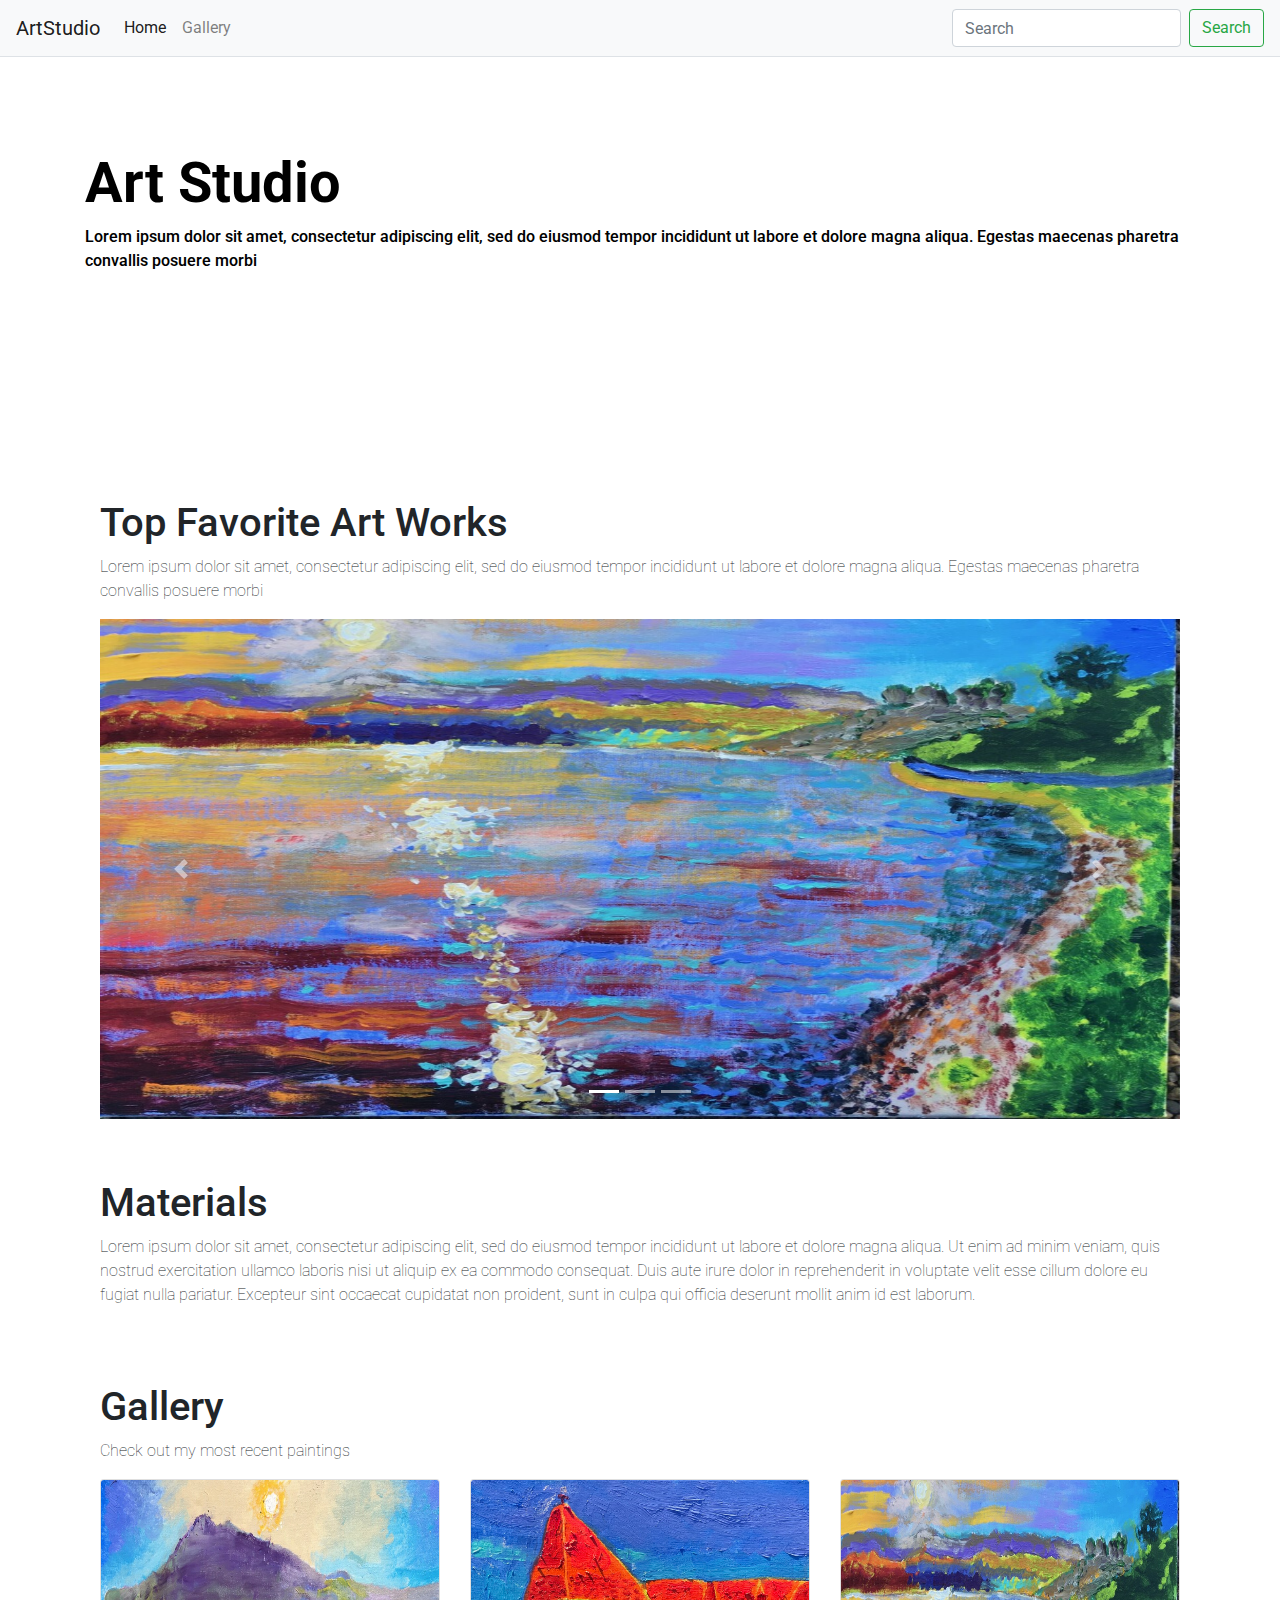
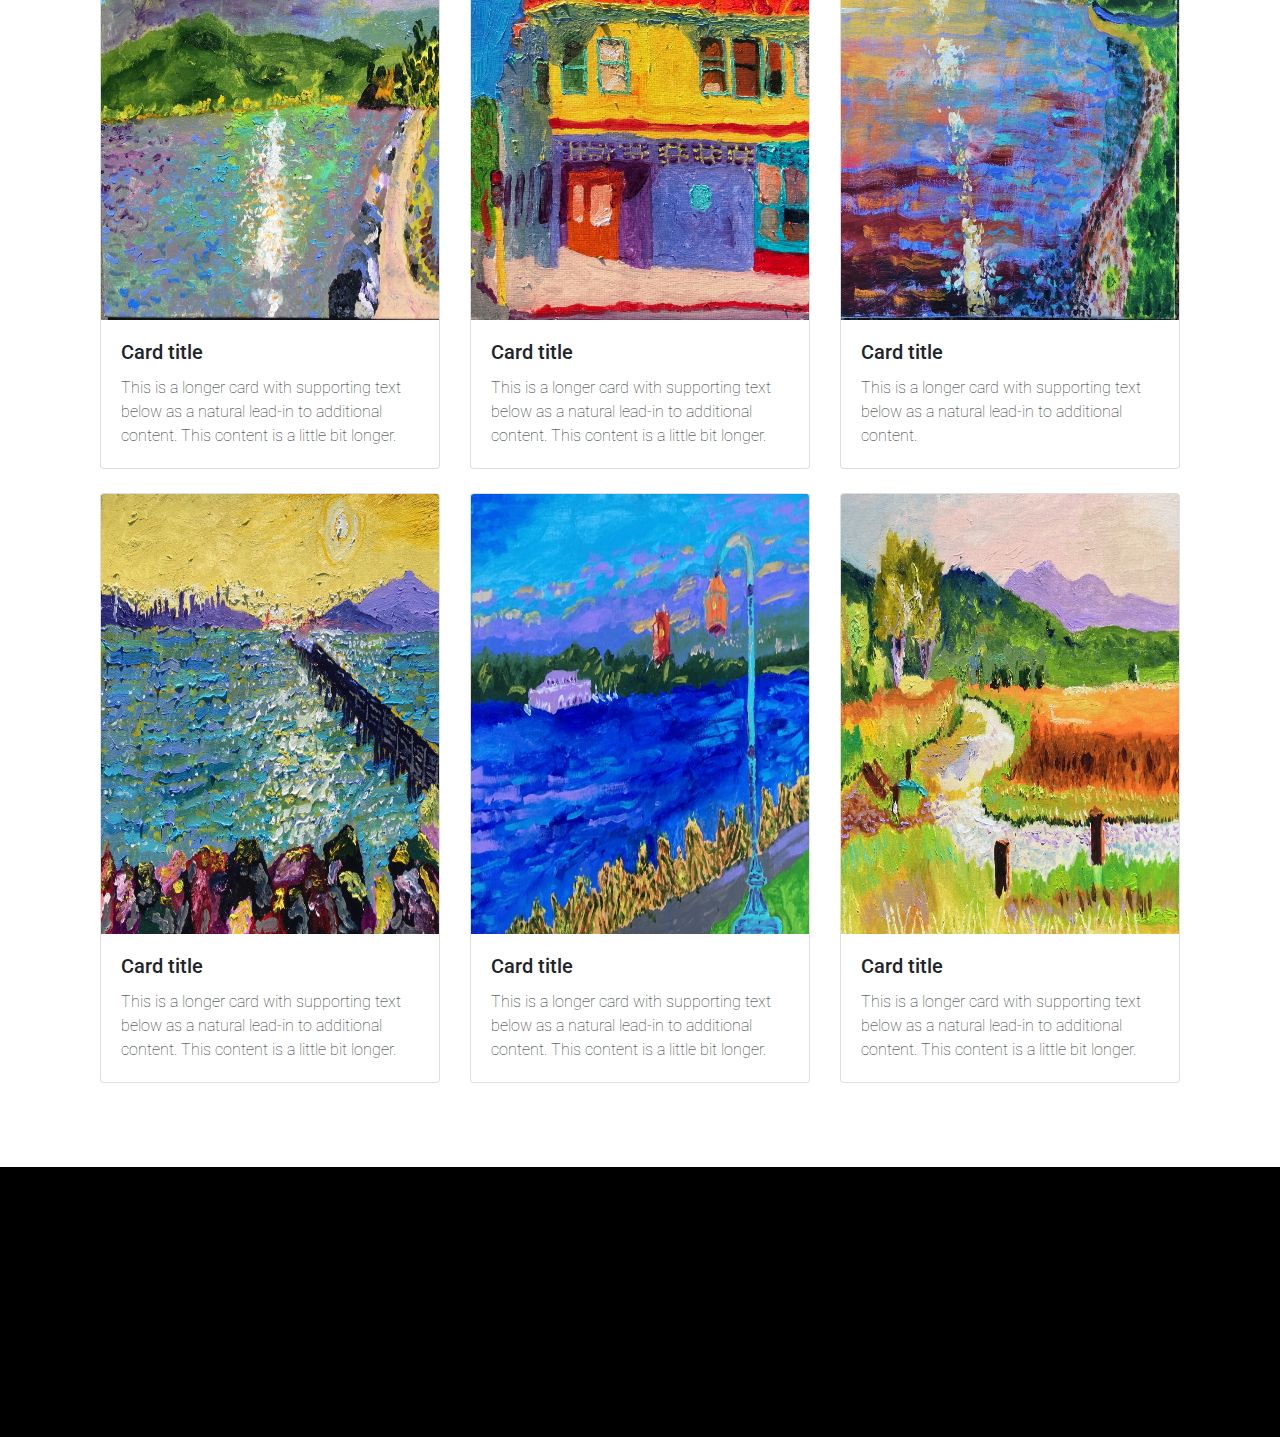
<file: Profile_page/index.html>
<!DOCTYPE html>
<html lang="en">
<head>
    <meta charset="UTF-8">
    <meta name="viewport" content="width=device-width, initial-scale=1.0">
    <title>Art Studio</title>
    <link rel="stylesheet" href="https://stackpath.bootstrapcdn.com/bootstrap/4.5.2/css/bootstrap.min.css" integrity="sha384-JcKb8q3iqJ61gNV9KGb8thSsNjpSL0n8PARn9HuZOnIxN0hoP+VmmDGMN5t9UJ0Z" crossorigin="anonymous">
    <link rel="stylesheet" href="styles.css">
    <link href="https://fonts.googleapis.com/css2?family=Roboto:display=swap" rel="stylesheet"> 
</head>
<body>
 
<!-------------------------------------------------------------------------------------Navbar---------------------------------------------------------------------------->
        <nav class="navbar navbar-expand-sm navbar-light border-bottom fixed-top bg-light">
          <a class="navbar-brand" href="#">ArtStudio</a>
          <button class="navbar-toggler" type="button" data-toggle="collapse" data-target="#navbarSupportedContent" aria-controls="navbarSupportedContent" aria-expanded="false" aria-label="Toggle navigation">
            <span class="navbar-toggler-icon"></span>
          </button>
         
          <div class="collapse navbar-collapse" id="navbarSupportedContent">
            <ul class="navbar-nav mr-auto">
              <li class="nav-item active">
                <a class="nav-link" href="index.html">Home <span class="sr-only">(current)</span></a>
              </li>
              <li class="nav-item">
                <a class="nav-link" href="gallery.html">Gallery</a>
              </li>
              <li class="nav-item">
                <a class="nav-link disabled" href="#" tabindex="-1" aria-disabled="true"></a>
              </li>
            </ul>
            <form class="form-inline my-2 my-lg-0">
              <input class="form-control mr-sm-2" type="search" placeholder="Search" aria-label="Search">
              <button class="btn btn-outline-success my-2 my-sm-0" type="submit">Search</button>
            </form>
          </div>
        </nav>
<!-------------------------------------------------------------------------------------HeroImg---------------------------------------------------------------------------->
<div class="all circle">
  
        <div class="mw-100  hero-img">
          <div class="wel-msg container-lg ">
            <h1 class="display-4">Art Studio</h1>
            <p>Lorem ipsum dolor sit amet, consectetur adipiscing elit, sed do eiusmod tempor incididunt ut labore et dolore magna aliqua. Egestas maecenas pharetra convallis posuere morbi</p>
          </div>
          
        </div>
        
<!-------------------------------------------------------------------------------------Favorite IMG---------------------------------------------------------------------------->
<div style="background-color:rgba(255, 255, 255, 0.658)" class=" container all2 ">
    <div class="container spacing art-description">
      <h1>Top Favorite Art Works</h1>
      <p>Lorem ipsum dolor sit amet, consectetur adipiscing elit, sed do eiusmod tempor incididunt ut labore et dolore magna aliqua. Egestas maecenas pharetra convallis posuere morbi</p>

      <div id="carouselExampleIndicators" class="carousel slide" data-ride="carousel">
        <ol class="carousel-indicators">
          <li data-target="#carouselExampleIndicators" data-slide-to="0" class="active"></li>
          <li data-target="#carouselExampleIndicators" data-slide-to="1"></li>
          <li data-target="#carouselExampleIndicators" data-slide-to="2"></li>
        </ol>
        <div class="carousel-inner ">
          <div class="carousel-item active ">
            <img style="height: 500px;"class="d-block w-100" src="photo2.jpg" alt="First slide">
            <div class="carousel-caption d-none dmd-block">
              <h5>Sunny Ocean</h5>
              <p>Nulla vitae elit libero, a pharetra augue mollis interdum</p>
            </div>
          </div>
          <div class="carousel-item" >
            <img style="height: 500px;"class="d-block w-100" src="rsize2.jpg" alt="Second slide">
          </div>
          <div class="carousel-item">
            <img style="height: 500px;"class="d-block w-100" src="rsize3.jpg" alt="Third slide">
          </div>
        </div>
        <a class="carousel-control-prev" href="#carouselExampleIndicators" role="button" data-slide="prev">
          <span class="carousel-control-prev-icon" aria-hidden="true"></span>
          <span class="sr-only">Previous</span>
        </a>
        <a class="carousel-control-next" href="#carouselExampleIndicators" role="button" data-slide="next">
          <span class="carousel-control-next-icon" aria-hidden="true"></span>
          <span class="sr-only">Next</span>
        </a>
      </div>
    </div>
    <!-----------------------------------------Info------------------------------------>
   

   
    <div class="container art-description">
      <h1> Materials</h1>
      <p>Lorem ipsum dolor sit amet, consectetur adipiscing elit, sed do eiusmod tempor incididunt ut labore et dolore magna aliqua. Ut enim ad minim veniam, quis nostrud exercitation ullamco laboris nisi ut aliquip ex ea commodo consequat. Duis aute irure dolor in reprehenderit in voluptate velit esse cillum dolore eu fugiat nulla pariatur. Excepteur sint occaecat cupidatat non proident, sunt in culpa qui officia deserunt mollit anim id est laborum.</p>
    </div>
   <div class="container-sm art-description spacing">
    
     <h1>Gallery</h1>
     <p>Check out my most recent paintings</p>
     <div class="row row-cols-1 row-cols-md-3">
      <div class="col mb-4">
        <div class="card">
          <img src="church2.jpg" class="card-img-top w-100" alt="...">
          <div class="card-body">
            <h5 class="card-title">Card title</h5>
            <p class="card-text">This is a longer card with supporting text below as a natural lead-in to additional content. This content is a little bit longer.</p>
          </div>
        </div>
      </div>
      <div class="col mb-4">
        <div class="card">
          <img src="photo1.jpg" class="card-img-top w-100" alt="...">
          <div class="card-body">
            <h5 class="card-title">Card title</h5>
            <p class="card-text">This is a longer card with supporting text below as a natural lead-in to additional content. This content is a little bit longer.</p>
          </div>
        </div>
      </div>
      <div class="col mb-4">
        <div class="card">
          <img src="photo2.jpg" class="card-img-top w-100" alt="...">
          <div class="card-body">
            <h5 class="card-title">Card title</h5>
            <p class="card-text">This is a longer card with supporting text below as a natural lead-in to additional content.</p>
          </div>
        </div>
      </div>
      <div class="col mb-4">
        <div class="card">
          <img src="boardwalk.jpg" class="card-img-top w-100" alt="...">
          <div class="card-body">
            <h5 class="card-title">Card title</h5>
            <p class="card-text">This is a longer card with supporting text below as a natural lead-in to additional content. This content is a little bit longer.</p>
          </div>
        </div>
      </div>
      <div class="col mb-4">
        <div class="card">
          <img src="lamp.jpg" class="card-img-top w-100" alt="...">
          <div class="card-body">
            <h5 class="card-title">Card title</h5>
            <p class="card-text">This is a longer card with supporting text below as a natural lead-in to additional content. This content is a little bit longer.</p>
          </div>
        </div>
      </div>
      <div class="col mb-4">
        <div class="card">
          <img src="field.jpg" class="card-img-top w-100" alt="...">
          <div class="card-body">
            <h5 class="card-title">Card title</h5>
            <p class="card-text">This is a longer card with supporting text below as a natural lead-in to additional content. This content is a little bit longer.</p>
          </div>
        </div>
      </div>
    </div>
   </div>
    
  </div>
  </div>
    <footer class="footer spacing">
      
    </footer>
    <script>
      
    </script>
<script src="https://code.jquery.com/jquery-3.5.1.slim.min.js" integrity="sha384-DfXdz2htPH0lsSSs5nCTpuj/zy4C+OGpamoFVy38MVBnE+IbbVYUew+OrCXaRkfj" crossorigin="anonymous"></script>
<script src="https://cdn.jsdelivr.net/npm/popper.js@1.16.1/dist/umd/popper.min.js" integrity="sha384-9/reFTGAW83EW2RDu2S0VKaIzap3H66lZH81PoYlFhbGU+6BZp6G7niu735Sk7lN" crossorigin="anonymous"></script>
<script src="https://stackpath.bootstrapcdn.com/bootstrap/4.5.2/js/bootstrap.min.js" integrity="sha384-B4gt1jrGC7Jh4AgTPSdUtOBvfO8shuf57BaghqFfPlYxofvL8/KUEfYiJOMMV+rV" crossorigin="anonymous"></script>    
</body>
</html>
</file>
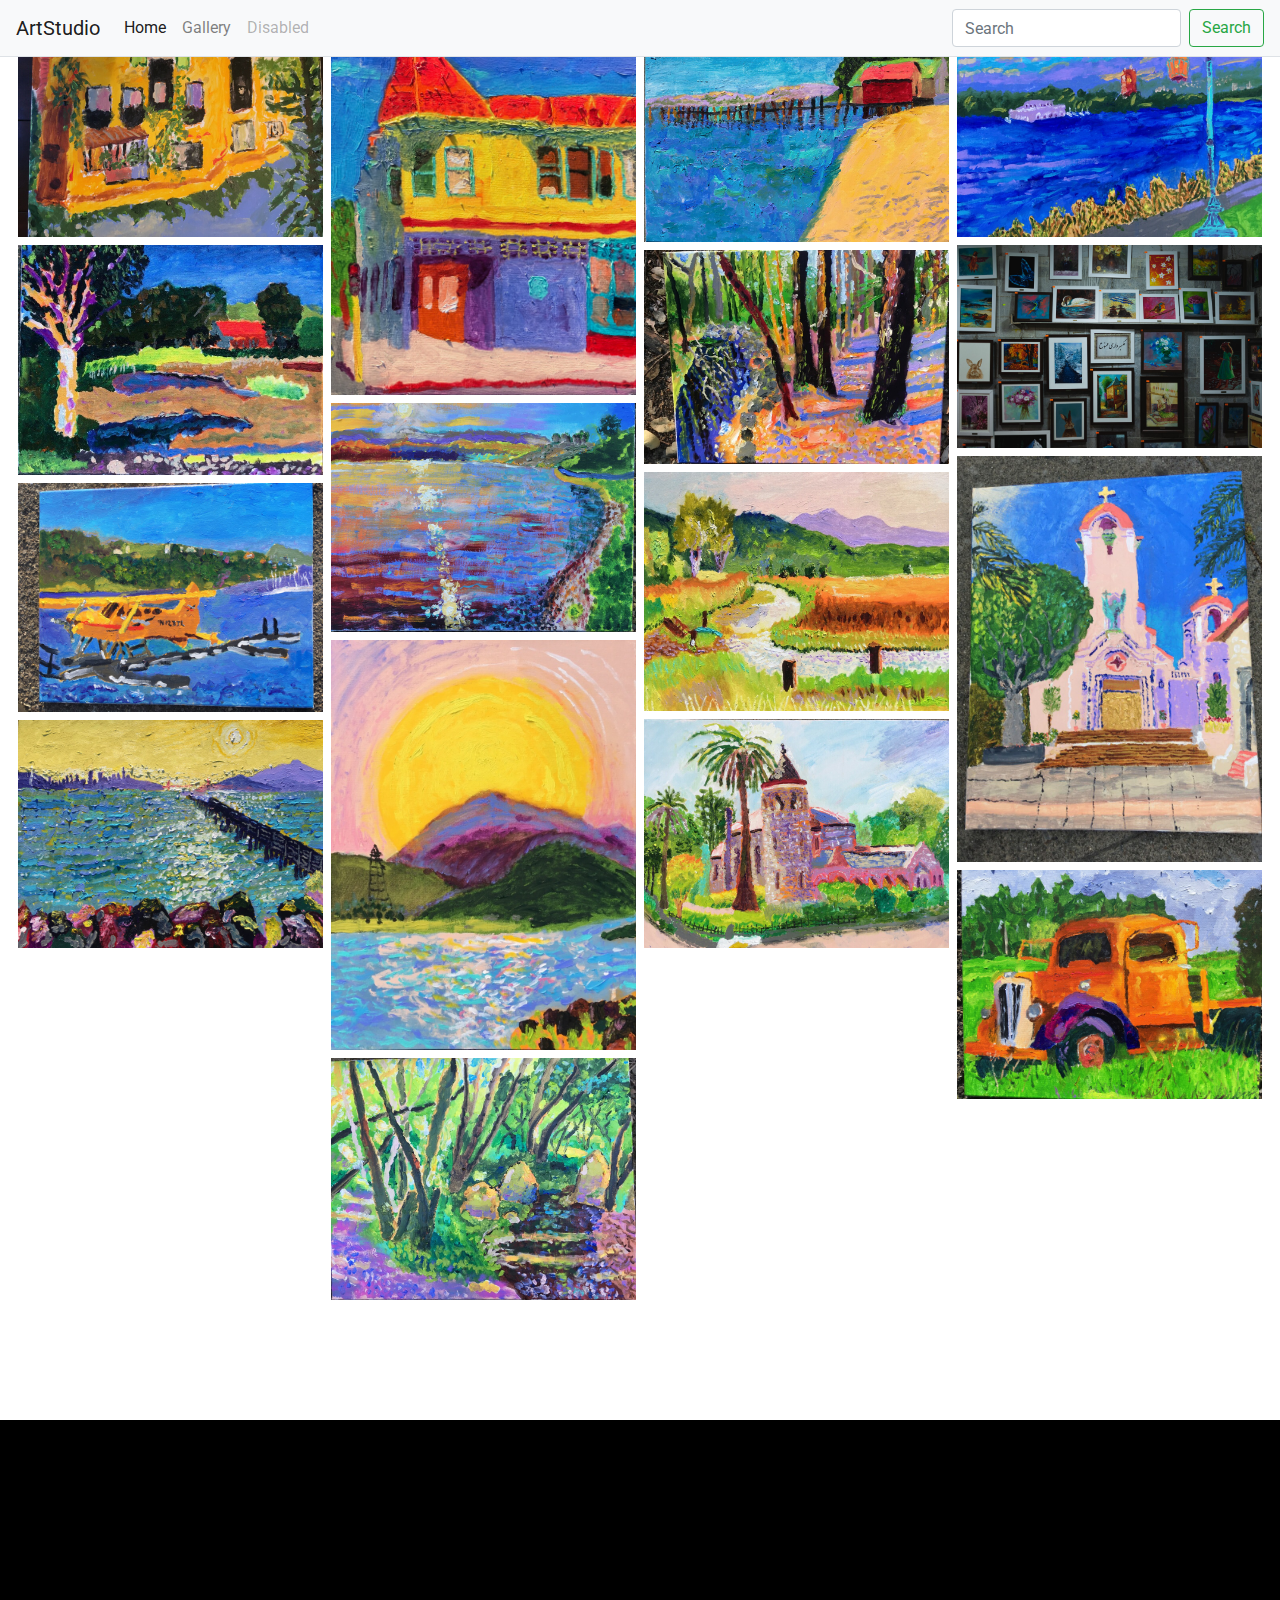
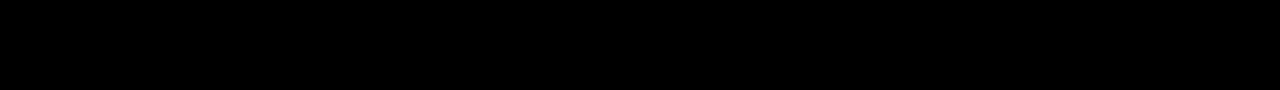
<file: Profile_page/gallery.html>
<!DOCTYPE html>
<html lang="en">
<head>
    <meta charset="UTF-8">
    <meta name="viewport" content="width=device-width, initial-scale=1.0">
    <title>Gallery</title>
    <link rel="stylesheet" href="https://stackpath.bootstrapcdn.com/bootstrap/4.5.2/css/bootstrap.min.css" integrity="sha384-JcKb8q3iqJ61gNV9KGb8thSsNjpSL0n8PARn9HuZOnIxN0hoP+VmmDGMN5t9UJ0Z" crossorigin="anonymous">
    <link rel="stylesheet" href="styles.css">
    <link rel="stylesheet" href="gallery.css">
    <link href="https://fonts.googleapis.com/css2?family=Roboto:display=swap" rel="stylesheet"> 
</head>
<body>
    
<!-------------------------------------------------------------------------------------Navbar---------------------------------------------------------------------------->
        <nav class="navbar navbar-expand-sm navbar-light border-bottom bg-light fixed-top">
          <a class="navbar-brand" href="#">ArtStudio</a>
          <button class="navbar-toggler" type="button" data-toggle="collapse" data-target="#navbarSupportedContent" aria-controls="navbarSupportedContent" aria-expanded="false" aria-label="Toggle navigation">
            <span class="navbar-toggler-icon"></span>
          </button>
         
          <div class="collapse navbar-collapse" id="navbarSupportedContent">
            <ul class="navbar-nav mr-auto">
              <li class="nav-item active">
                <a class="nav-link" href="index.html">Home <span class="sr-only">(current)</span></a>
              </li>
              <li class="nav-item">
                <a class="nav-link" href="gallery.html">Gallery</a>
              </li>
              <li class="nav-item">
                <a class="nav-link disabled" href="#" tabindex="-1" aria-disabled="true">Disabled</a>
              </li>
            </ul>
            <form class="form-inline my-2 my-lg-0">
              <input class="form-control mr-sm-2" type="search" placeholder="Search" aria-label="Search">
              <button class="btn btn-outline-success my-2 my-sm-0" type="submit">Search</button>
            </form>
          </div>
        </nav>
        <div class="row">
            <div class="column hover">
              <a href="#">
                <img src="a.jpg" alt="">
              </a>
                <img src="b.jpg" alt="">
                <img src="c.jpg" alt="">
                <img src="boardwalk.jpg" alt="">

            </div>
            <div class="column">
                <img src="photo1.jpg" alt="">
                <img src="photo2.jpg" alt="">
                <img src="photo3.jpg" alt="">
                <img src="rsize1.jpg" alt="">

            </div>
            <div class="column">
                <img src="rsize2.jpg" alt="">
                <img src="rsize3.jpg" alt="">
                <img src="field.jpg" alt="">
                <img src="church.jpg" alt="">

            </div>
            <div class="column">
                <img src="lamp.jpg" alt="">
                <img src="center-splash.jpg" alt="">
                <img src="IMG_20200911_200709.jpg" alt="">
                <img src="e.jpg" alt="">

            </div>
        </div>
        
        <div class="spacing"></div>
        <footer class="footer">
      
        </footer>
        <script src="https://code.jquery.com/jquery-3.5.1.slim.min.js" integrity="sha384-DfXdz2htPH0lsSSs5nCTpuj/zy4C+OGpamoFVy38MVBnE+IbbVYUew+OrCXaRkfj" crossorigin="anonymous"></script>
        <script src="https://cdn.jsdelivr.net/npm/popper.js@1.16.1/dist/umd/popper.min.js" integrity="sha384-9/reFTGAW83EW2RDu2S0VKaIzap3H66lZH81PoYlFhbGU+6BZp6G7niu735Sk7lN" crossorigin="anonymous"></script>
        <script src="https://stackpath.bootstrapcdn.com/bootstrap/4.5.2/js/bootstrap.min.js" integrity="sha384-B4gt1jrGC7Jh4AgTPSdUtOBvfO8shuf57BaghqFfPlYxofvL8/KUEfYiJOMMV+rV" crossorigin="anonymous"></script>    
        </body>
</html>
</file>
<file: Profile_page/styles.css>
#circle {
    background: lightblue;
    border-radius: 50%;
    width: 500px;
    height: 500px;
}

.spacing{
    padding-block: 60px;
}

/* The images of art in frames*/
/*
.hero-img{
    height:60vh;
    width: 100%; 
    background-color: rgba(129, 204, 59, 0.438);
    background-image: url(center-splash.jpg);
    background-blend-mode: screen;
    background-position: center;
   
    
   
}
*/

/* Welcome message on top of hero*/
.wel-msg{

    padding-block: 150px;
    color:rgb(0, 0, 0);
}
.wel-msg h1{
    font-family:-apple-system, BlinkMacSystemFont, 'Segoe UI', Roboto, Oxygen, Ubuntu, Cantarell, 'Open Sans', 'Helvetica Neue', sans-serif;
    font-weight: 700;

}
.wel-msg p{
    font-family: 'Roboto', sans-serif;
    font-weight: 540;
}

/* Under hero*/

.art-description p{
    font-family: 'Roboto', sans-serif;
    font-weight: lighter;
}

/*footer*/
.footer{
    height: 30vh;
    width: 100%;
    background: #000000;
}

.card img{
    height:440px;
    width: 300px;
}
</file>
<file: Profile_page/gallery.css>
.row{
    display: flex;
    flex-wrap: wrap;
    padding: 0 4px;
    margin: 0 10px;

}

.column{
    flex:25%;
    max-width: 25%;
    padding:0 4px;
}

.column img{
    margin-top:8px;
    vertical-align: middle;
    width:100%;
}

/* Responsive layout make 2 col*/
@media screen and (max-width: 800px){
    .column{
        flex:50%;
        max-width: 50%;
    }

}

@media screen and (max-width:600px){
    .column{
        flex:100%;
        max-width: 100%;
    }
}
</file>
